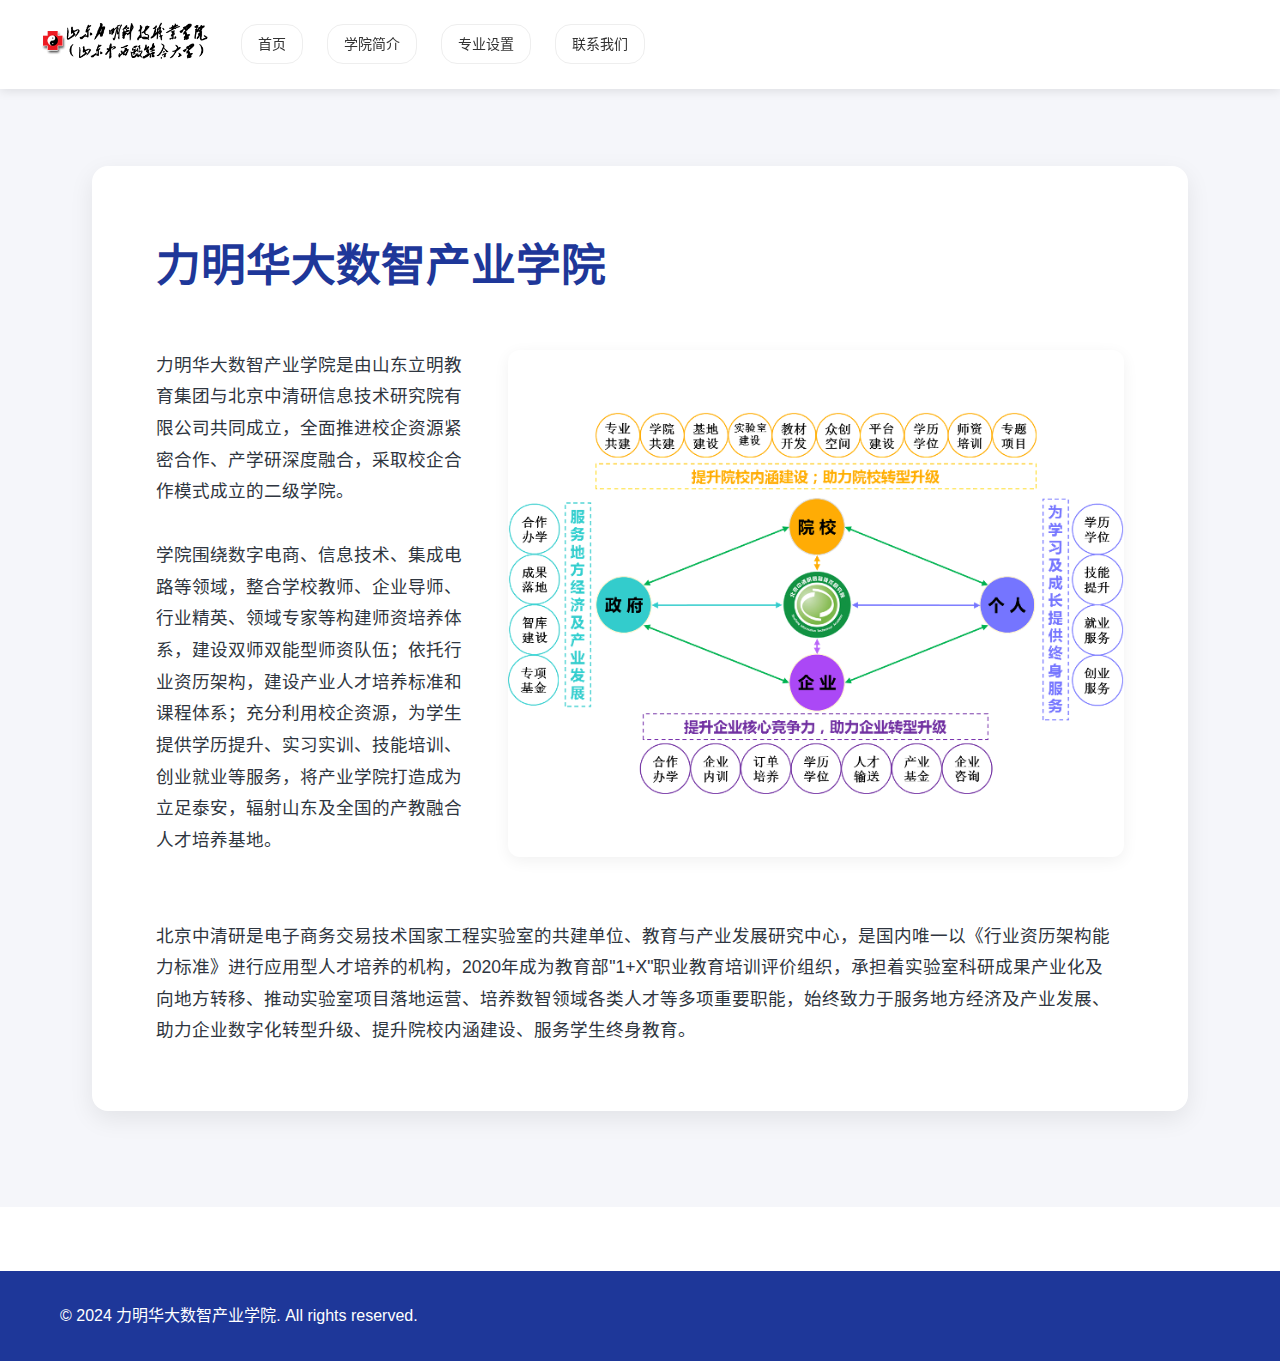
<file: about.html>
<!DOCTYPE html>
<html lang="zh-CN">
<head>
    <meta charset="UTF-8">
    <meta name="viewport" content="width=device-width, initial-scale=1.0">
    <title>学院简介 - 力明华大数智产业学院</title>
    <link rel="stylesheet" href="css/style.css">
    <link rel="stylesheet" href="css/font-awesome.min.css">
    <style>
        .about-section {
            padding: 6rem 0;
            background: var(--light-gray);
            min-height: calc(100vh - 160px);
            display: flex;
            align-items: center;
        }

        .about-card {
            background: white;
            border-radius: 16px;
            box-shadow: 0 8px 24px rgba(0,0,0,0.08);
            padding: 4rem;
            max-width: 1800px;
            margin: 0 auto;
        }

        .about-title {
            color: var(--primary-color);
            font-size: 2.8rem;
            margin-bottom: 3rem;
            font-weight: 600;
            text-align: left;
        }

        .about-content-wrapper {
            display: grid;
            grid-template-columns: 1fr;
            gap: 3rem;
        }

        .about-intro {
            display: grid;
            grid-template-columns: 0.8fr 1.5fr;
            gap: 1.5rem;
            align-items: stretch;
        }

        .about-text {
            line-height: 1.8;
            color: var(--text-color);
            font-size: 1.1rem;
            padding-right: 0.5rem;
        }

        .about-text p {
            margin-bottom: 2rem;
        }

        .about-text p:last-child {
            margin-bottom: 0;
        }

        .about-image {
            display: flex;
            align-items: stretch;
            height: 100%;
        }

        .about-image img {
            width: 100%;
            height: 100%;
            border-radius: 12px;
            box-shadow: 0 4px 16px rgba(0,0,0,0.06);
            object-fit: contain;
        }

        .about-bottom {
            max-width: 1200px;
            margin: 0 auto;
            margin-top: 1rem;
        }

        /* 特性卡片样式 */
        .features-grid {
            display: grid;
            grid-template-columns: repeat(3, 1fr);
            gap: 2rem;
            margin: 3rem 0;
        }

        .feature-item {
            text-align: center;
            padding: 2rem;
            background: #f8f9ff;
            border-radius: 16px;
            transition: transform 0.3s ease;
        }

        .feature-item:hover {
            transform: translateY(-5px);
        }

        .feature-icon {
            width: 120px;
            height: 120px;
            margin: 0 auto 1.5rem;
            display: flex !important;
            align-items: center !important;
            justify-content: center !important;
            background: var(--primary-color);
            border-radius: 50%;
            color: white;
        }

        .feature-icon i.bi {
            all: unset;
            font-family: "bootstrap-icons" !important;
            font-size: 3.5rem !important;
            line-height: 1;
            display: inline-block;
            font-style: normal;
            font-weight: normal !important;
            font-variant: normal;
            text-transform: none;
            vertical-align: middle;
        }

        .feature-title {
            font-size: 1.4rem;
            color: var(--primary-color);
            margin-bottom: 1rem;
            font-weight: 600;
        }

        .feature-desc {
            font-size: 1.1rem;
            line-height: 1.6;
            color: var(--text-color);
        }

        @media (max-width: 1600px) {
            .about-card {
                margin: 0 2rem;
            }
        }

        @media (max-width: 1200px) {
            .about-intro {
                grid-template-columns: 1fr 1.2fr;
                gap: 1.5rem;
            }
        }

        @media (max-width: 992px) {
            .about-intro {
                grid-template-columns: 1fr;
                gap: 2rem;
            }

            .about-card {
                padding: 2.5rem;
                margin: 1rem;
            }

            .about-section {
                padding: 4rem 0;
            }

            .about-title {
                font-size: 2.2rem;
                margin-bottom: 2rem;
            }

            .about-text {
                padding-right: 0;
            }

            .about-image {
                height: auto;
            }

            .about-image img {
                height: auto;
                max-height: 600px;
            }

            .features-grid {
                grid-template-columns: 1fr;
                gap: 1.5rem;
            }
        }

        /* 移动端优化 */
        @media (max-width: 768px) {
            .about-card {
                padding: 2rem;
                margin: 0.5rem;
                border-radius: 12px;
            }
            
            .about-title {
                font-size: 2rem;
                margin-bottom: 1.5rem;
                text-align: center;
            }
            
            .about-section {
                padding: 3rem 0;
            }
            
            .about-text {
                font-size: 1rem;
                line-height: 1.6;
            }
            
            .feature-item {
                padding: 1.5rem;
            }
            
            .feature-icon {
                width: 90px;
                height: 90px;
                margin-bottom: 1rem;
            }
            
            .feature-icon i {
                font-size: 2.5rem;
            }
            
            .feature-title {
                font-size: 1.2rem;
                margin-bottom: 0.5rem;
            }
            
            .feature-desc {
                font-size: 0.95rem;
            }
            
            /* 导航菜单优化 */
            .navbar-nav {
                display: flex;
                flex-direction: row !important; /* 强制水平排列 */
                flex-wrap: wrap;
                justify-content: center;
                gap: 0.5rem;
                width: 100%;
                padding: 0.5rem 0;
            }
            
            .navbar-nav .nav-item {
                margin: 0 0.25rem;
            }
            
            .navbar-nav .nav-link {
                padding: 0.5rem 0.75rem !important;
                font-size: 0.9rem;
                text-align: center;
                white-space: nowrap;
            }
            
            /* 折叠菜单优化 */
            .navbar-collapse {
                background-color: rgba(255, 255, 255, 0.95);
                border-radius: 8px;
                box-shadow: 0 4px 12px rgba(0, 0, 0, 0.1);
                padding: 0.5rem;
                margin-top: 0.5rem;
            }
            
            /* 汉堡菜单按钮优化 */
            .navbar-toggler {
                padding: 0.4rem 0.6rem;
                font-size: 1rem;
                border: none;
                background-color: var(--primary-color);
                color: white;
                border-radius: 4px;
            }
            
            .navbar-toggler:focus {
                outline: none;
                box-shadow: 0 0 0 3px rgba(40, 81, 227, 0.25);
            }
        }
        
        /* 超小屏幕优化 */
        @media (max-width: 480px) {
            .navbar-nav {
                justify-content: flex-start;
                overflow-x: auto;
                flex-wrap: nowrap;
                padding-bottom: 0.75rem;
                -webkit-overflow-scrolling: touch;
            }
            
            .navbar-nav::-webkit-scrollbar {
                height: 3px;
            }
            
            .navbar-nav::-webkit-scrollbar-thumb {
                background-color: rgba(0, 0, 0, 0.2);
                border-radius: 3px;
            }
            
            .feature-icon {
                width: 80px;
                height: 80px;
            }
            
            .feature-icon i {
                font-size: 2.2rem;
            }
        }
    </style>
</head>
<body>
    <div id="header-placeholder"></div>
    <script>
        fetch('header.html')
            .then(response => response.text())
            .then(data => {
                document.getElementById('header-placeholder').innerHTML = data;
            });
    </script>

    <section class="about-section">
        <div class="container">
            <div class="about-card">
                <h1 class="about-title">力明华大数智产业学院</h1>
                <div class="about-content-wrapper">
                    <div class="about-intro">
                        <div class="about-text">
                            <p>力明华大数智产业学院是由山东立明教育集团与北京中清研信息技术研究院有限公司共同成立，全面推进校企资源紧密合作、产学研深度融合，采取校企合作模式成立的二级学院。</p>
                            <p>学院围绕数字电商、信息技术、集成电路等领域，整合学校教师、企业导师、行业精英、领域专家等构建师资培养体系，建设双师双能型师资队伍；依托行业资历架构，建设产业人才培养标准和课程体系；充分利用校企资源，为学生提供学历提升、实习实训、技能培训、创业就业等服务，将产业学院打造成为立足泰安，辐射山东及全国的产教融合人才培养基地。</p>
                        </div>
                        <div class="about-image">
                            <img src="images/cooperation-diagram.png" alt="校企合作关系图">
                        </div>
                    </div>

                    <div class="about-text about-bottom">
                        <p>北京中清研是电子商务交易技术国家工程实验室的共建单位、教育与产业发展研究中心，是国内唯一以《行业资历架构能力标准》进行应用型人才培养的机构，2020年成为教育部"1+X"职业教育培训评价组织，承担着实验室科研成果产业化及向地方转移、推动实验室项目落地运营、培养数智领域各类人才等多项重要职能，始终致力于服务地方经济及产业发展、助力企业数字化转型升级、提升院校内涵建设、服务学生终身教育。</p>
                    </div>
                </div>
            </div>
        </div>
    </section>

    <footer>
        <div class="container">
            <p>© 2024 力明华大数智产业学院. All rights reserved.</p>
        </div>
    </footer>
</body>
</html>
</file>
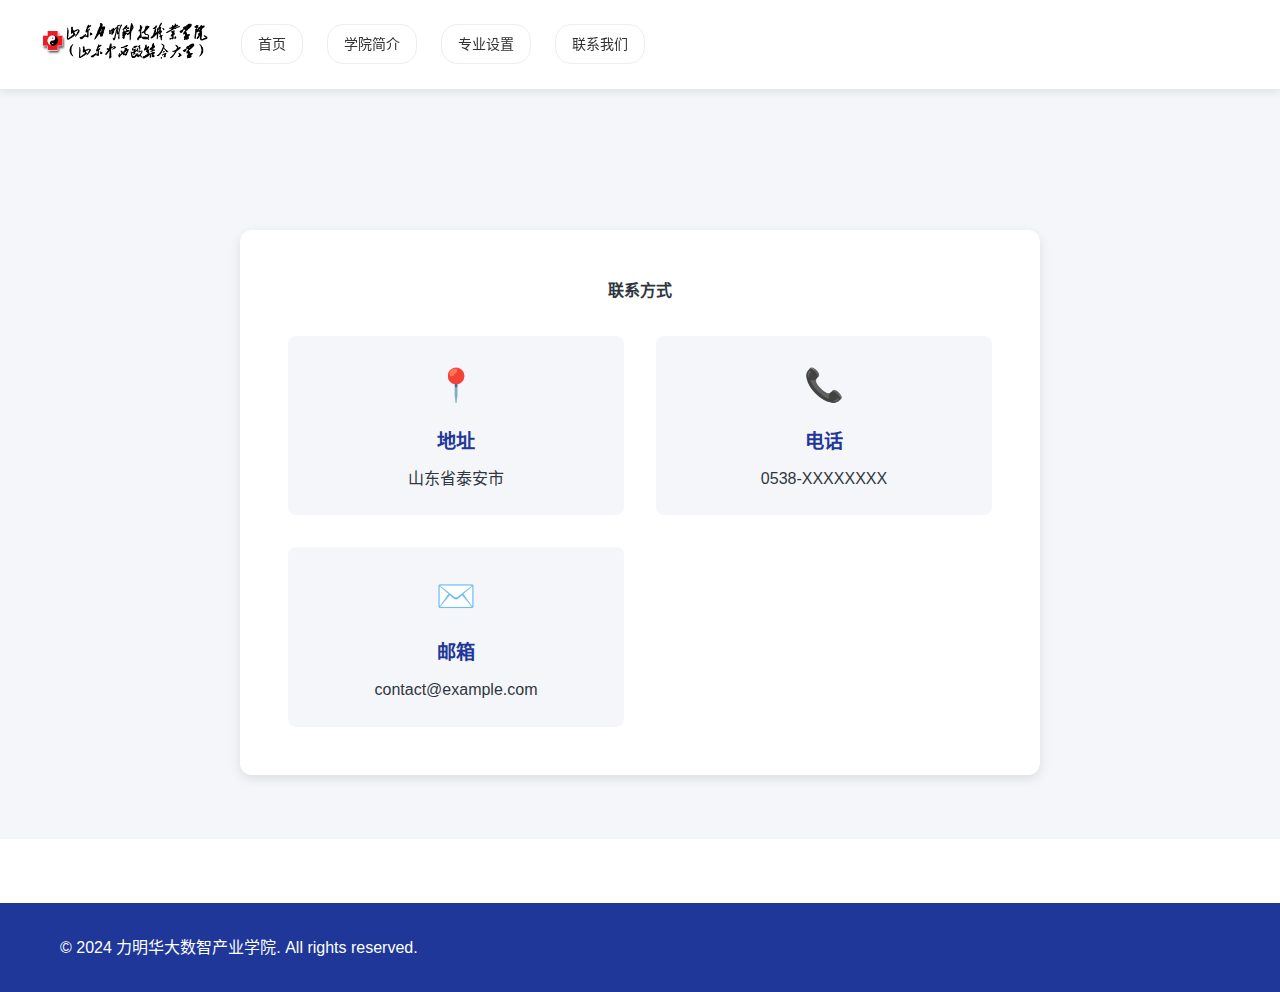
<file: contact.html>
<!DOCTYPE html>
<html lang="zh-CN">
<head>
    <meta charset="UTF-8">
    <meta name="viewport" content="width=device-width, initial-scale=1.0">
    <title>联系我们 - 力明华大数智产业学院</title>
    <link rel="stylesheet" href="css/style.css">
    <style>
        .contact-section {
            padding: 4rem 0;
            background: var(--light-gray);
        }

        .contact-card {
            background: white;
            border-radius: 12px;
            box-shadow: 0 4px 12px rgba(0,0,0,0.1);
            padding: 3rem;
            max-width: 800px;
            margin: 0 auto;
            text-align: center;
        }

        .contact-info {
            display: grid;
            grid-template-columns: repeat(auto-fit, minmax(250px, 1fr));
            gap: 2rem;
            margin-top: 2rem;
        }

        .contact-item {
            padding: 1.5rem;
            border-radius: 8px;
            background: var(--light-gray);
            transition: transform 0.3s;
        }

        .contact-item:hover {
            transform: translateY(-5px);
        }

        .contact-icon {
            font-size: 2rem;
            color: var(--primary-color);
            margin-bottom: 1rem;
        }

        .contact-item h3 {
            color: var(--primary-color);
            margin-bottom: 0.5rem;
            font-size: 1.2rem;
        }

        .contact-item p {
            color: var(--text-color);
            line-height: 1.6;
        }

        .map-section {
            padding: 4rem 0;
            background: white;
        }

        .map-container {
            max-width: 800px;
            margin: 0 auto;
            text-align: center;
        }

        .map-container h2 {
            color: var(--primary-color);
            margin-bottom: 2rem;
        }

        .map-placeholder {
            background: var(--light-gray);
            height: 400px;
            border-radius: 12px;
            display: flex;
            align-items: center;
            justify-content: center;
            color: var(--text-color);
            font-size: 1.2rem;
        }
    </style>
</head>
<body>
    <div id="header-placeholder"></div>
    <script>
        fetch('header.html')
            .then(response => response.text())
            .then(data => {
                document.getElementById('header-placeholder').innerHTML = data;
            });
    </script>

    <section class="hero1">
        <div class="container">
        </div>
    </section>

    <section class="contact-section">
        <div class="container">
            <div class="contact-card">
                <h2>联系方式</h2>
                <div class="contact-info">
                    <div class="contact-item">
                        <div class="contact-icon">📍</div>
                        <h3>地址</h3>
                        <p>山东省泰安市</p>
                    </div>
                    <div class="contact-item">
                        <div class="contact-icon">📞</div>
                        <h3>电话</h3>
                        <p>0538-XXXXXXXX</p>
                    </div>
                    <div class="contact-item">
                        <div class="contact-icon">✉️</div>
                        <h3>邮箱</h3>
                        <p>contact@example.com</p>
                    </div>
                </div>
            </div>
        </div>
    </section>


    <footer>
        <div class="container">
            <p>© 2024 力明华大数智产业学院. All rights reserved.</p>
        </div>
    </footer>
</body>
</html>
</file>
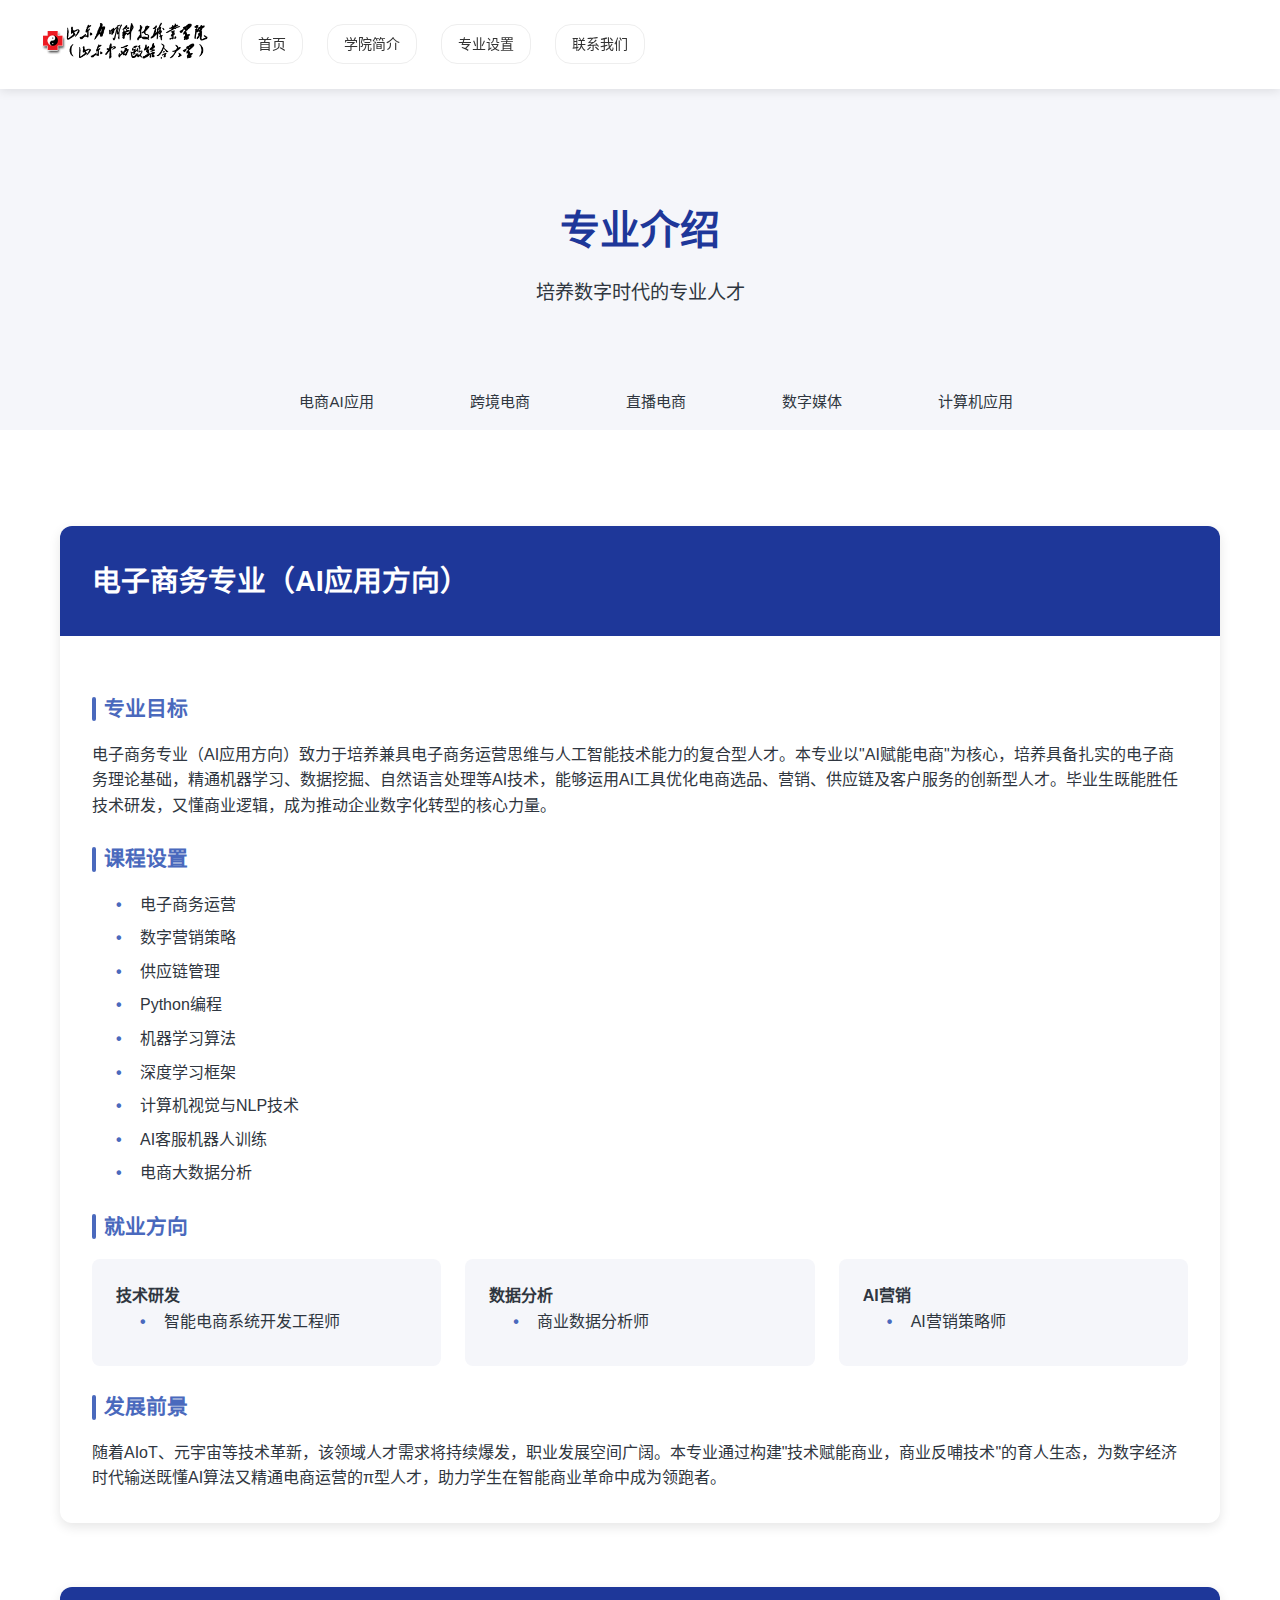
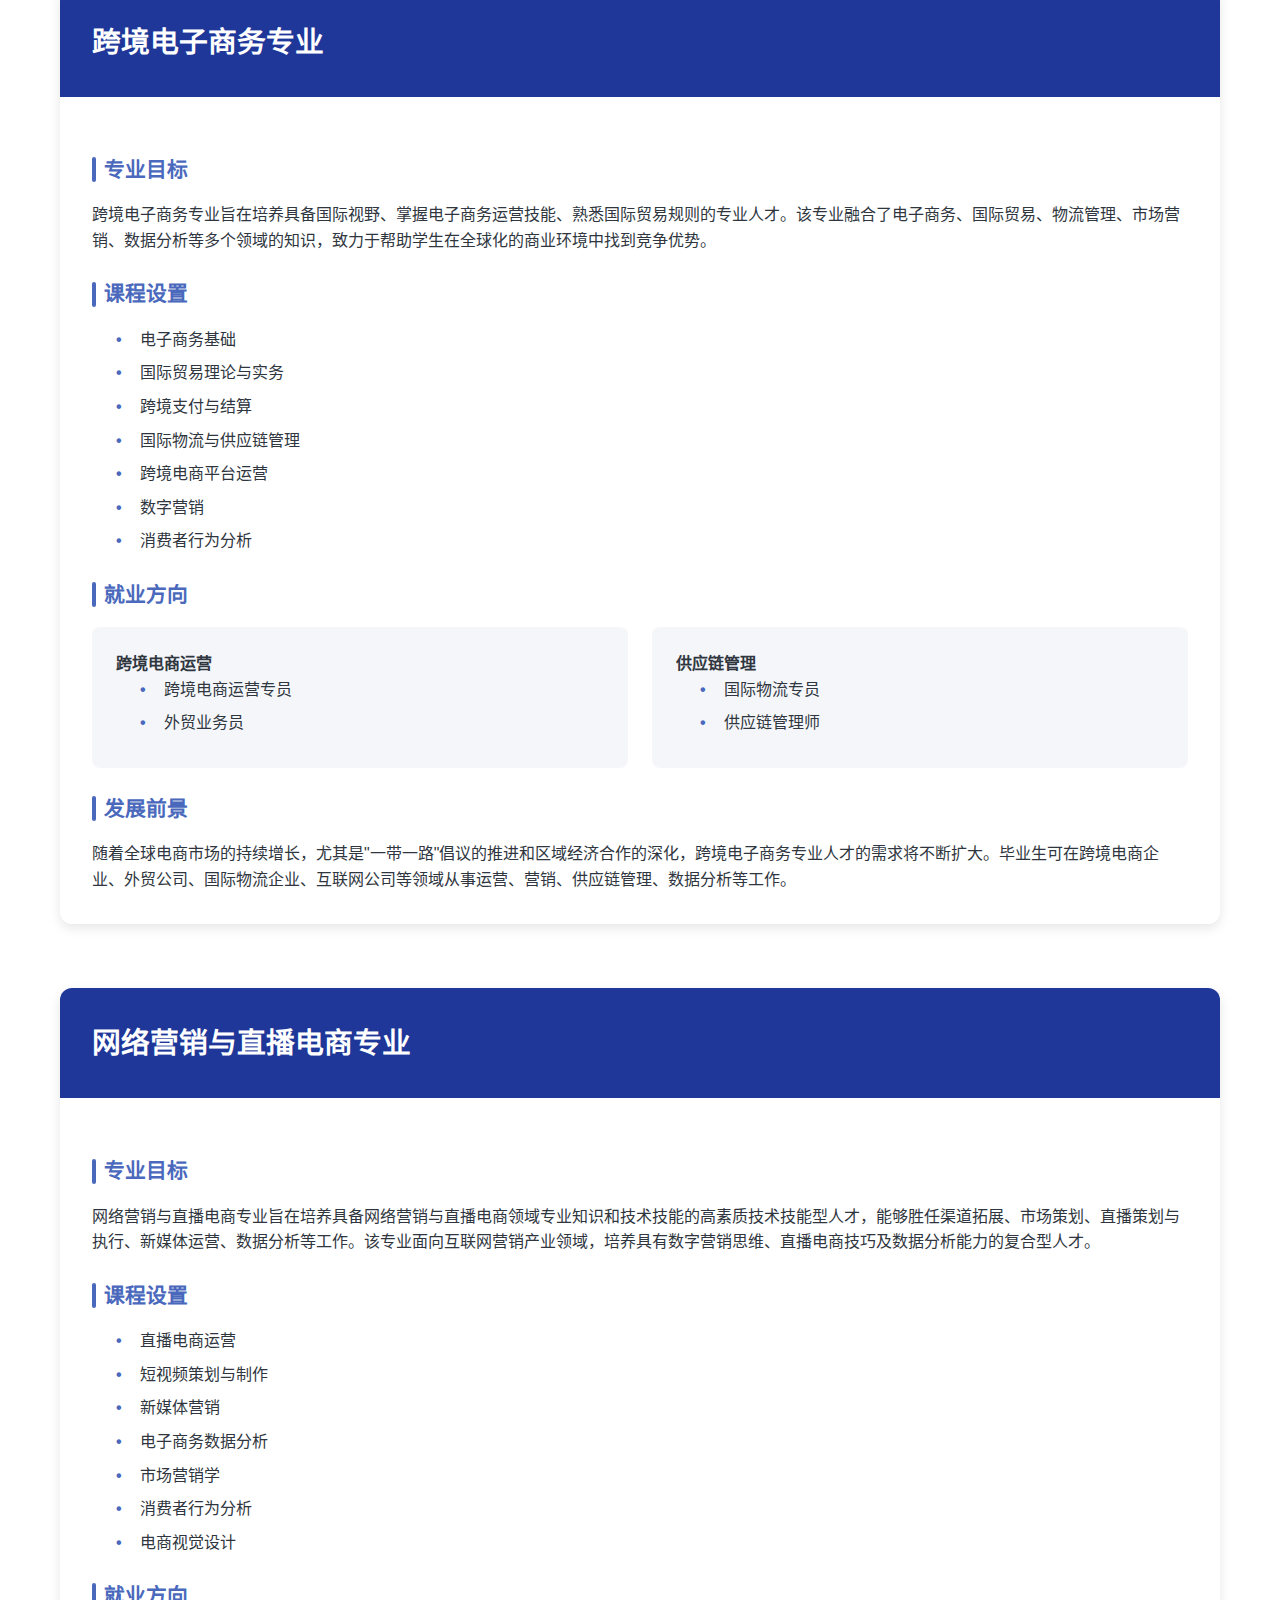
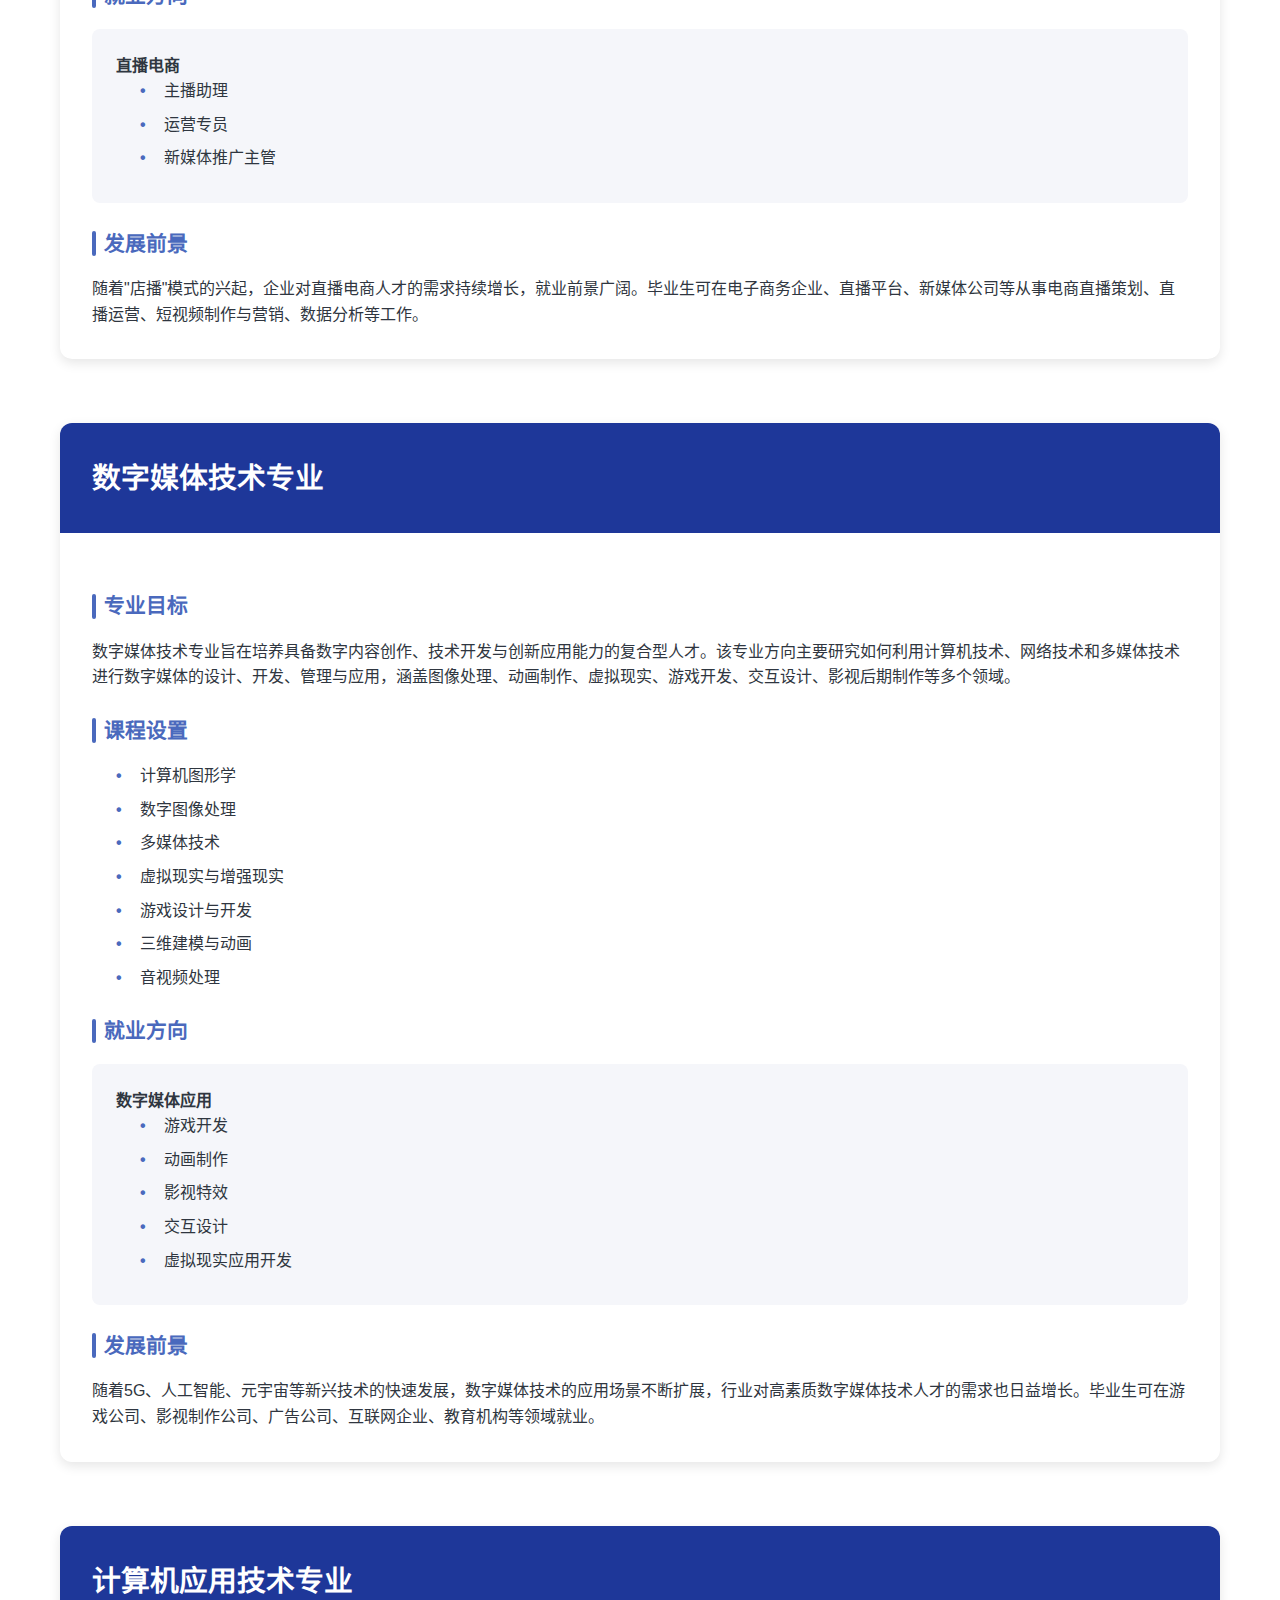
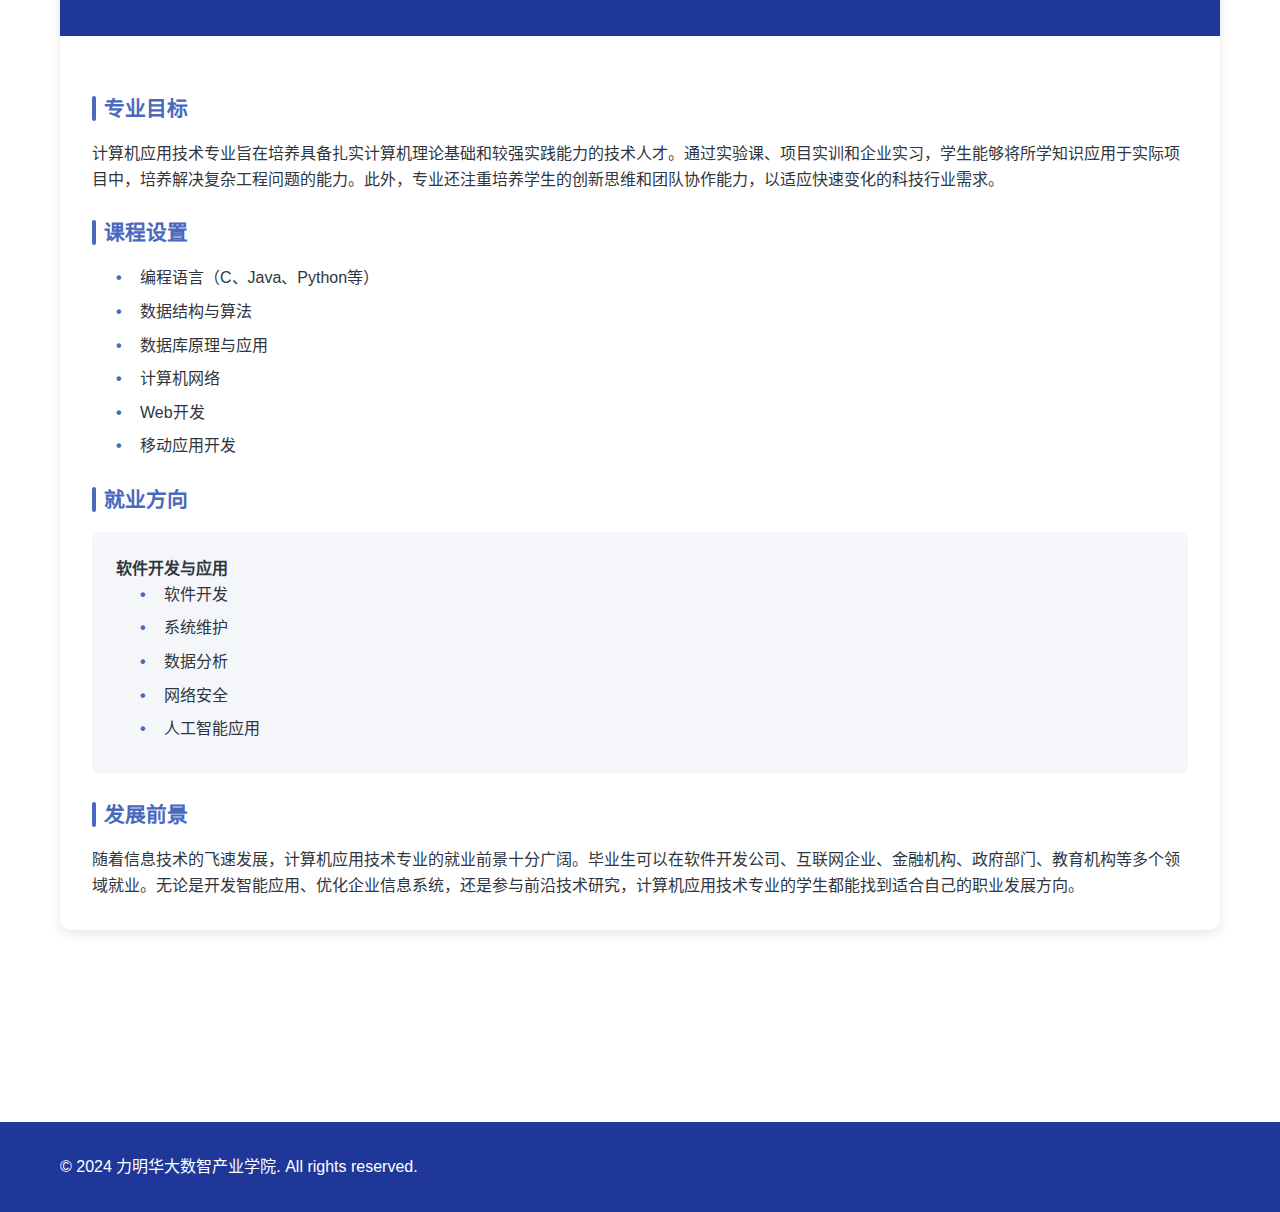
<file: programs.html>
<!DOCTYPE html>
<html lang="zh-CN">
<head>
    <meta charset="UTF-8">
    <meta name="viewport" content="width=device-width, initial-scale=1.0">
    <title>专业介绍 - 力明华大数智产业学院</title>
    <link rel="stylesheet" href="css/style.css">
    <style>
        .programs-nav {
            background: var(--light-gray);
            padding: 1rem 0;
            margin-bottom: 2rem;
            position: sticky;
            top: 60px;
            z-index: 100;
        }
        
        .programs-nav ul {
            display: flex;
            list-style: none;
            gap: 2rem;
            justify-content: center;
            flex-wrap: wrap;
        }
        
        .programs-nav a {
            text-decoration: none;
            color: var(--text-color);
            padding: 0.5rem 1rem;
            border-radius: 4px;
            transition: all 0.3s;
        }
        
        .programs-nav a:hover {
            background: var(--primary-color);
            color: white;
        }
        
        .program-section {
            margin-bottom: 4rem;
            background: white;
            border-radius: 12px;
            box-shadow: 0 4px 12px rgba(0,0,0,0.1);
            overflow: hidden;
        }
        
        .program-header {
            background: var(--primary-color);
            color: white;
            padding: 2rem;
        }
        
        .program-header h2 {
            margin: 0;
            font-size: 1.8rem;
        }
        
        .program-content {
            padding: 2rem;
        }
        
        .program-content h3 {
            color: var(--secondary-color);
            margin: 1.5rem 0 1rem;
            font-size: 1.3rem;
            display: flex;
            align-items: center;
            gap: 0.5rem;
        }
        
        .program-content h3::before {
            content: "";
            display: block;
            width: 4px;
            height: 1.2em;
            background: var(--secondary-color);
            border-radius: 2px;
        }
        
        .program-content ul {
            list-style: none;
            padding-left: 1.5rem;
        }
        
        .program-content li {
            position: relative;
            margin-bottom: 0.5rem;
            padding-left: 1.5rem;
        }
        
        .program-content li::before {
            content: "•";
            color: var(--secondary-color);
            position: absolute;
            left: 0;
            font-weight: bold;
        }
        
        .program-grid {
            display: grid;
            grid-template-columns: repeat(auto-fit, minmax(300px, 1fr));
            gap: 1.5rem;
            margin-top: 1rem;
        }
        
        .feature-box {
            background: var(--light-gray);
            padding: 1.5rem;
            border-radius: 8px;
        }
    </style>
</head>
<body>
    <div id="header-placeholder"></div>
    <script>
        fetch('header.html')
            .then(response => response.text())
            .then(data => {
                document.getElementById('header-placeholder').innerHTML = data;
            });
    </script>

    <section class="hero">
        <div class="container">
            <h1>专业介绍</h1>
            <p>培养数字时代的专业人才</p>
        </div>
    </section>

    <nav class="programs-nav">
        <div class="container">
            <ul>
                <li><a href="#ai-ecommerce">电商AI应用</a></li>
                <li><a href="#cross-border">跨境电商</a></li>
                <li><a href="#live-commerce">直播电商</a></li>
                <li><a href="#digital-media">数字媒体</a></li>
                <li><a href="#computer">计算机应用</a></li>
            </ul>
        </div>
    </nav>

    <section class="section">
        <div class="container">
            <div id="ai-ecommerce" class="program-section">
                <div class="program-header">
                    <h2>电子商务专业（AI应用方向）</h2>
                </div>
                <div class="program-content">
                    <h3>专业目标</h3>
                    <p>电子商务专业（AI应用方向）致力于培养兼具电子商务运营思维与人工智能技术能力的复合型人才。本专业以"AI赋能电商"为核心，培养具备扎实的电子商务理论基础，精通机器学习、数据挖掘、自然语言处理等AI技术，能够运用AI工具优化电商选品、营销、供应链及客户服务的创新型人才。毕业生既能胜任技术研发，又懂商业逻辑，成为推动企业数字化转型的核心力量。</p>
                    
                    <h3>课程设置</h3>
                    <ul>
                        <li>电子商务运营</li>
                        <li>数字营销策略</li>
                        <li>供应链管理</li>
                        <li>Python编程</li>
                        <li>机器学习算法</li>
                        <li>深度学习框架</li>
                        <li>计算机视觉与NLP技术</li>
                        <li>AI客服机器人训练</li>
                        <li>电商大数据分析</li>
                    </ul>
                    
                    <h3>就业方向</h3>
                    <div class="program-grid">
                        <div class="feature-box">
                            <h4>技术研发</h4>
                            <ul>
                                <li>智能电商系统开发工程师</li>
                            </ul>
                        </div>
                        <div class="feature-box">
                            <h4>数据分析</h4>
                            <ul>
                                <li>商业数据分析师</li>
                            </ul>
                        </div>
                        <div class="feature-box">
                            <h4>AI营销</h4>
                            <ul>
                                <li>AI营销策略师</li>
                            </ul>
                        </div>
                    </div>
                    
                    <h3>发展前景</h3>
                    <p>随着AIoT、元宇宙等技术革新，该领域人才需求将持续爆发，职业发展空间广阔。本专业通过构建"技术赋能商业，商业反哺技术"的育人生态，为数字经济时代输送既懂AI算法又精通电商运营的π型人才，助力学生在智能商业革命中成为领跑者。</p>
                </div>
            </div>

            <div id="cross-border" class="program-section">
                <div class="program-header">
                    <h2>跨境电子商务专业</h2>
                </div>
                <div class="program-content">
                    <h3>专业目标</h3>
                    <p>跨境电子商务专业旨在培养具备国际视野、掌握电子商务运营技能、熟悉国际贸易规则的专业人才。该专业融合了电子商务、国际贸易、物流管理、市场营销、数据分析等多个领域的知识，致力于帮助学生在全球化的商业环境中找到竞争优势。</p>
                    
                    <h3>课程设置</h3>
                    <ul>
                        <li>电子商务基础</li>
                        <li>国际贸易理论与实务</li>
                        <li>跨境支付与结算</li>
                        <li>国际物流与供应链管理</li>
                        <li>跨境电商平台运营</li>
                        <li>数字营销</li>
                        <li>消费者行为分析</li>
                    </ul>
                    
                    <h3>就业方向</h3>
                    <div class="program-grid">
                        <div class="feature-box">
                            <h4>跨境电商运营</h4>
                            <ul>
                                <li>跨境电商运营专员</li>
                                <li>外贸业务员</li>
                            </ul>
                        </div>
                        <div class="feature-box">
                            <h4>供应链管理</h4>
                            <ul>
                                <li>国际物流专员</li>
                                <li>供应链管理师</li>
                            </ul>
                        </div>
                    </div>
                    
                    <h3>发展前景</h3>
                    <p>随着全球电商市场的持续增长，尤其是"一带一路"倡议的推进和区域经济合作的深化，跨境电子商务专业人才的需求将不断扩大。毕业生可在跨境电商企业、外贸公司、国际物流企业、互联网公司等领域从事运营、营销、供应链管理、数据分析等工作。</p>
                </div>
            </div>

            <div id="live-commerce" class="program-section">
                <div class="program-header">
                    <h2>网络营销与直播电商专业</h2>
                </div>
                <div class="program-content">
                    <h3>专业目标</h3>
                    <p>网络营销与直播电商专业旨在培养具备网络营销与直播电商领域专业知识和技术技能的高素质技术技能型人才，能够胜任渠道拓展、市场策划、直播策划与执行、新媒体运营、数据分析等工作。该专业面向互联网营销产业领域，培养具有数字营销思维、直播电商技巧及数据分析能力的复合型人才。</p>
                    
                    <h3>课程设置</h3>
                    <ul>
                        <li>直播电商运营</li>
                        <li>短视频策划与制作</li>
                        <li>新媒体营销</li>
                        <li>电子商务数据分析</li>
                        <li>市场营销学</li>
                        <li>消费者行为分析</li>
                        <li>电商视觉设计</li>
                    </ul>
                    
                    <h3>就业方向</h3>
                    <div class="program-grid">
                        <div class="feature-box">
                            <h4>直播电商</h4>
                            <ul>
                                <li>主播助理</li>
                                <li>运营专员</li>
                                <li>新媒体推广主管</li>
                            </ul>
                        </div>
                    </div>
                    
                    <h3>发展前景</h3>
                    <p>随着"店播"模式的兴起，企业对直播电商人才的需求持续增长，就业前景广阔。毕业生可在电子商务企业、直播平台、新媒体公司等从事电商直播策划、直播运营、短视频制作与营销、数据分析等工作。</p>
                </div>
            </div>

            <div id="digital-media" class="program-section">
                <div class="program-header">
                    <h2>数字媒体技术专业</h2>
                </div>
                <div class="program-content">
                    <h3>专业目标</h3>
                    <p>数字媒体技术专业旨在培养具备数字内容创作、技术开发与创新应用能力的复合型人才。该专业方向主要研究如何利用计算机技术、网络技术和多媒体技术进行数字媒体的设计、开发、管理与应用，涵盖图像处理、动画制作、虚拟现实、游戏开发、交互设计、影视后期制作等多个领域。</p>
                    
                    <h3>课程设置</h3>
                    <ul>
                        <li>计算机图形学</li>
                        <li>数字图像处理</li>
                        <li>多媒体技术</li>
                        <li>虚拟现实与增强现实</li>
                        <li>游戏设计与开发</li>
                        <li>三维建模与动画</li>
                        <li>音视频处理</li>
                    </ul>
                    
                    <h3>就业方向</h3>
                    <div class="program-grid">
                        <div class="feature-box">
                            <h4>数字媒体应用</h4>
                            <ul>
                                <li>游戏开发</li>
                                <li>动画制作</li>
                                <li>影视特效</li>
                                <li>交互设计</li>
                                <li>虚拟现实应用开发</li>
                            </ul>
                        </div>
                    </div>
                    
                    <h3>发展前景</h3>
                    <p>随着5G、人工智能、元宇宙等新兴技术的快速发展，数字媒体技术的应用场景不断扩展，行业对高素质数字媒体技术人才的需求也日益增长。毕业生可在游戏公司、影视制作公司、广告公司、互联网企业、教育机构等领域就业。</p>
                </div>
            </div>

            <div id="computer" class="program-section">
                <div class="program-header">
                    <h2>计算机应用技术专业</h2>
                </div>
                <div class="program-content">
                    <h3>专业目标</h3>
                    <p>计算机应用技术专业旨在培养具备扎实计算机理论基础和较强实践能力的技术人才。通过实验课、项目实训和企业实习，学生能够将所学知识应用于实际项目中，培养解决复杂工程问题的能力。此外，专业还注重培养学生的创新思维和团队协作能力，以适应快速变化的科技行业需求。</p>
                    
                    <h3>课程设置</h3>
                    <ul>
                        <li>编程语言（C、Java、Python等）</li>
                        <li>数据结构与算法</li>
                        <li>数据库原理与应用</li>
                        <li>计算机网络</li>
                        <li>Web开发</li>
                        <li>移动应用开发</li>
                    </ul>
                    
                    <h3>就业方向</h3>
                    <div class="program-grid">
                        <div class="feature-box">
                            <h4>软件开发与应用</h4>
                            <ul>
                                <li>软件开发</li>
                                <li>系统维护</li>
                                <li>数据分析</li>
                                <li>网络安全</li>
                                <li>人工智能应用</li>
                            </ul>
                        </div>
                    </div>
                    
                    <h3>发展前景</h3>
                    <p>随着信息技术的飞速发展，计算机应用技术专业的就业前景十分广阔。毕业生可以在软件开发公司、互联网企业、金融机构、政府部门、教育机构等多个领域就业。无论是开发智能应用、优化企业信息系统，还是参与前沿技术研究，计算机应用技术专业的学生都能找到适合自己的职业发展方向。</p>
                </div>
            </div>
        </div>
    </section>

    <footer>
        <div class="container">
            <p>© 2024 力明华大数智产业学院. All rights reserved.</p>
        </div>
    </footer>
</body>
</html>
</file>
<file: css/style.css>
:root {
  --primary-color: #1e3799;
  --secondary-color: #4a69bd;
  --light-gray: #f5f6fa;
  --text-color: #2f3640;
}

* {
  margin: 0;
  padding: 0;
  box-sizing: border-box;
}

body {
  font-family: 'Microsoft YaHei', sans-serif;
  line-height: 1.6;
  color: var(--text-color);
}

.container {
  max-width: 1200px;
  margin: 0 auto;
  padding: 0 20px;
}

/* Header Styles */
header {
  background-color: white;
  box-shadow: 0 2px 5px rgba(0,0,0,0.1);
  position: fixed;
  width: 100%;
  top: 0;
  z-index: 1000;
}

.header-content {
  display: flex;
  justify-content: space-between;
  align-items: center;
  padding: 1rem 0;
}

.logo {
  font-size: 1.5rem;
  font-weight: bold;
  color: var(--primary-color);
}

nav ul {
  display: flex;
  list-style: none;
}

nav ul li {
  margin-left: 2rem;
}

nav ul li a {
  text-decoration: none;
  color: var(--text-color);
  font-weight: 500;
  transition: color 0.3s;
  font-size: 15px;
}

nav ul li a:hover {
  color: var(--primary-color);
}

/* Hero Section */
.hero {
  background-color: var(--light-gray);
  padding: 8rem 0 4rem;
  text-align: center;
}

.hero1 {
  background-color: var(--light-gray);
  padding: 2rem 0 4rem;
  text-align: center;
}

.hero h1 {
  font-size: 2.5rem;
  color: var(--primary-color);
  margin-bottom: 1rem;
}

.hero p {
  font-size: 1.2rem;
  max-width: 800px;
  margin: 0 auto;
}

/* Section Styles */
.section {
  padding: 4rem 0;
}

.section-title {
  text-align: center;
  margin-bottom: 3rem;
}

/* Card Styles */
.card-grid {
  display: grid;
  grid-template-columns: repeat(auto-fit, minmax(300px, 1fr));
  gap: 2rem;
}

.card {
  background: white;
  border-radius: 8px;
  padding: 2rem;
  box-shadow: 0 2px 5px rgba(0,0,0,0.1);
}

/* Contact Form */
.contact-form {
  max-width: 600px;
  margin: 0 auto;
}

.form-group {
  margin-bottom: 1.5rem;
}

.form-group label {
  display: block;
  margin-bottom: 0.5rem;
}

.form-group input,
.form-group textarea {
  width: 100%;
  padding: 0.8rem;
  border: 1px solid #ddd;
  border-radius: 4px;
}

.btn {
  background-color: var(--primary-color);
  color: white;
  padding: 0.8rem 2rem;
  border: none;
  border-radius: 4px;
  cursor: pointer;
  transition: background-color 0.3s;
}

.btn:hover {
  background-color: var(--secondary-color);
}

/* Footer */
footer {
  background-color: var(--primary-color);
  color: white;
  padding: 2rem 0;
  margin-top: 4rem;
}

/* Responsive Design */
@media (max-width: 768px) {
  nav ul {
    flex-direction: column;
    text-align: center;
  }
  
  nav ul li {
    margin: 0.5rem 0;
  }
  
  .hero {
    padding: 6rem 0 3rem;
  }
  
  .hero h1 {
    font-size: 2rem;
  }
}

/* 修改 about-content 相关样式 */
.about-content {
    line-height: 1.8;
    color: var(--text-color);
}

.about-content p {
    margin-bottom: 1.5rem;
    font-size: 1.1rem;
}

.about-content p:last-child {
    margin-bottom: 0;
}

.about-title {
    color: var(--primary-color);
    font-size: 2.2rem;
    margin-bottom: 2rem;
    font-weight: 600;
}

/* 修改图片容器样式，添加上边距对齐文字 */
.about-image {
    text-align: center;
    margin-top: 0; /* 移除上边距，重新调整 */
}

.about-image img {
    width: 100%;
    height: auto;
    border-radius: 12px;
    box-shadow: 0 4px 16px rgba(0,0,0,0.06);
}

/* 底部文字样式，字号与上方一致 */
.about-bottom {
    font-size: 1.1rem; /* 与上方文字大小一致 */
    line-height: 1.8;
    color: var(--text-color);
    max-width: 1200px;
    margin: 0 auto;
}

/* 保持标题字号不变 */
h1, h2, h3, h4, .logo {
  font-size: inherit;
}

/* 在移动端时移除上边距 */
@media (max-width: 992px) {
    .about-top {
        grid-template-columns: 1fr;
        gap: 3rem;
    }

    .about-image {
        margin-top: 0;
    }
}

.about-top {
    display: grid;
    grid-template-columns: 1.4fr 0.8fr; /* 保持文字在左，图片在右 */
    gap: 4rem;
}
</file>
